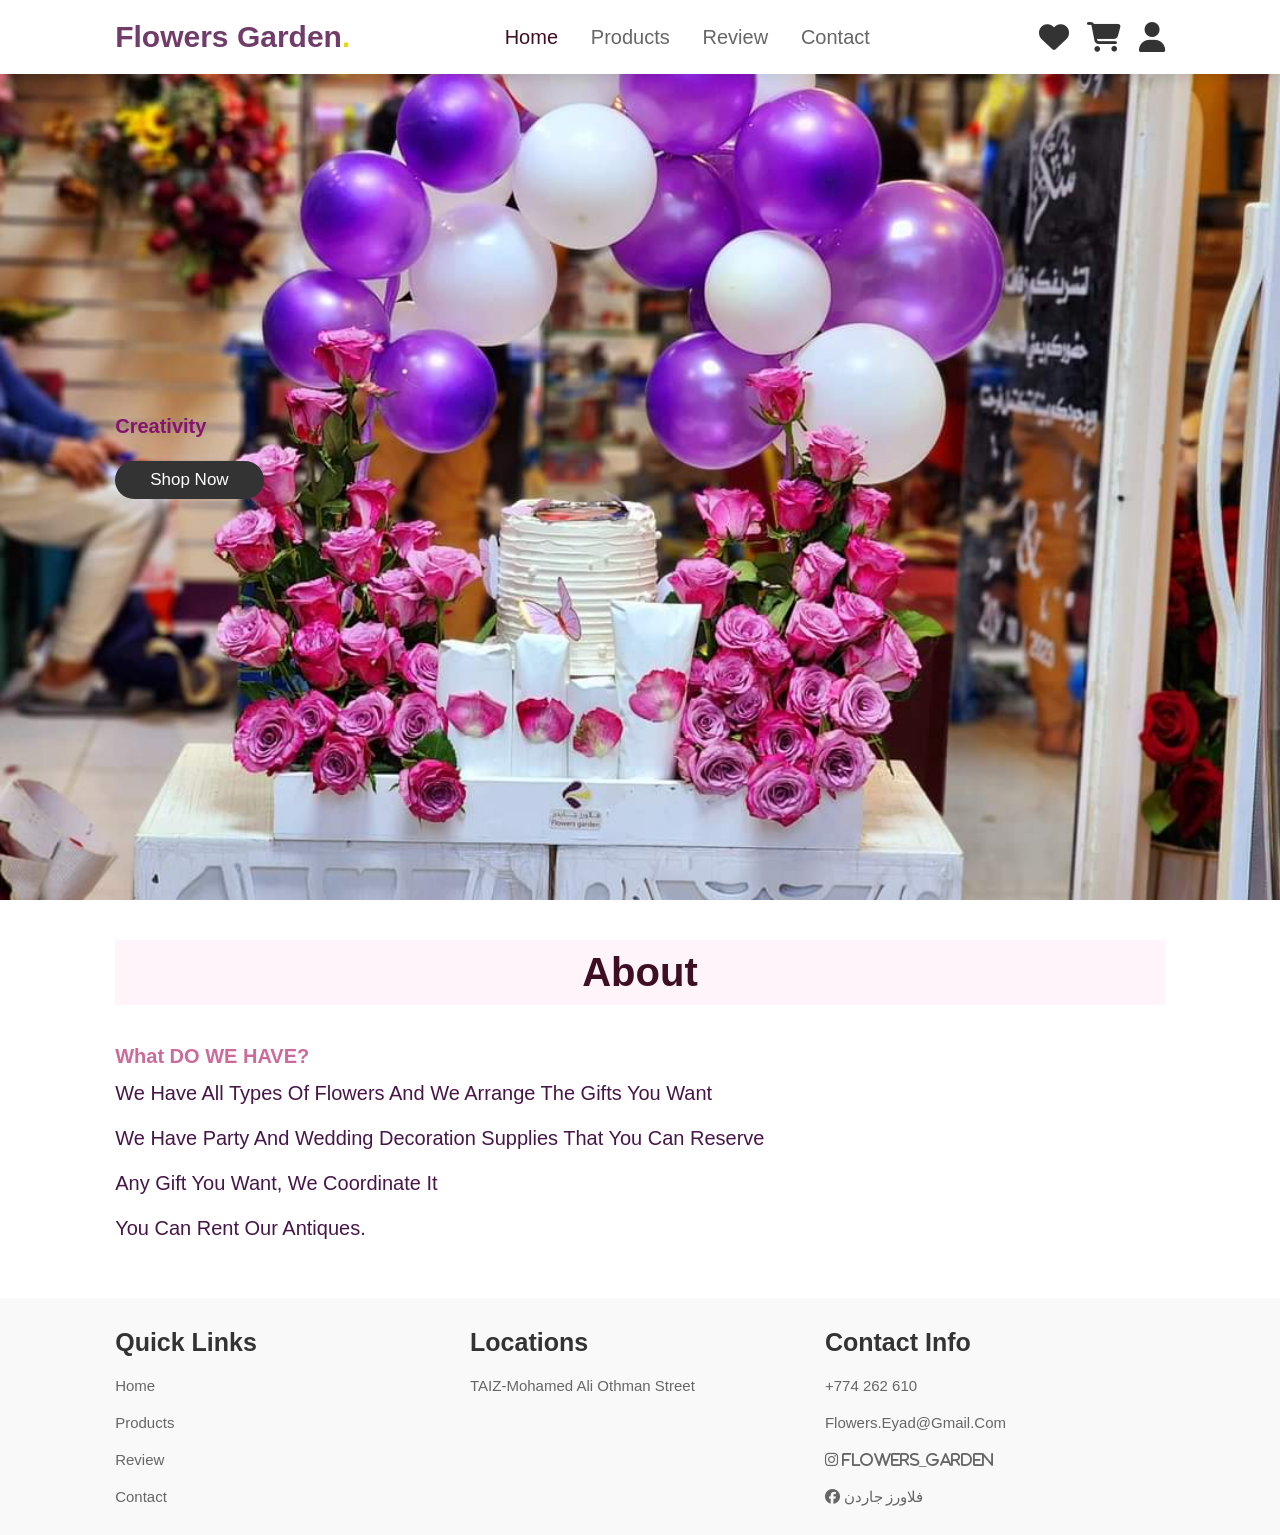
<file: index.html>
<!DOCTYPE html>
<html lang="en">
<head>
    <meta charset="UTF-8">
    <meta name="viewport" content="width=device-width, initial-scale=1.0">
    <title>Flowers Garden - الرئيسية</title>
    <!--Font awesome cdn link-->
    <link rel="stylesheet" href="https://cdnjs.cloudflare.com/ajax/libs/font-awesome/6.4.0/css/all.min.css">
    <!--custom css file link-->
    <link rel="stylesheet" href="style.css">
</head>
<body>
    
    <!--Header section starts-->
    <header>
        <input type="checkbox" name="" id="toggler">
        <label for="toggler" class="fas fa-bars"></label>
        <a href="index.html" class="logo">Flowers Garden<span>.</span></a>
        <nav class="navbar">
            <a href="index.html" class="active">Home</a>
            <a href="products.html">Products</a>
            <a href="reviews.html">Review</a>
            <a href="contact.html">Contact</a>
        </nav>
        <div class="icons">
            <a href="#" class="fas fa-heart"></a>
            <a href="#" class="fas fa-shopping-cart"></a>
            <a href="#" class="fas fa-user"></a>
        </div>
    </header>
    <!--Header section ends-->

    <!--Home section starts-->
    <section class="home" id="home">
        <div class="content">
            <h3>Creativity</h3>
            <a href="products.html" class="btn">Shop Now</a>
        </div>
    </section>
    <!--Home section ends-->

    <!--About section starts-->
    <section class="about" id="about">
        <h1 class="heading"><span>about</span></h1>
        <div class="row">
            <div class="content">
                <h3>What DO WE HAVE?</h3>
                <p>we have all types of flowers and we arrange the gifts you want</p>
                <p>we have party and wedding decoration supplies that you can reserve</p>
                <p>any gift you want, we coordinate it</p>
                <p>you can rent our antiques.</p>
            </div>
        </div>
    </section>
    <!--About section ends-->

    <!--Footer section starts-->
    <section class="footer">
        <div class="box-container">
            <div class="box">
                <h3>quick links</h3>
                <a href="index.html">home</a>
                <a href="products.html">products</a>
                <a href="reviews.html">review</a>
                <a href="contact.html">contact</a>
            </div>
            <div class="box">
                <h3>Locations</h3>
                <a href="#">TAIZ-Mohamed Ali Othman Street</a>
            </div>
            <div class="box">
                <h3>contact info</h3>
                <a href="#">+774 262 610</a>
                <a href="#">flowers.eyad@gmail.com</a>
                <div>
                    <a href="#"><i class="fab fa-instagram"> flowers_garden</i></a>
                    <a href="#"><i class="fab fa-facebook"> فلاورز جاردن</i></a>
                </div>
            </div>
        </div>
    </section>
    <!--Footer section ends-->

</body>
</html>
</file>
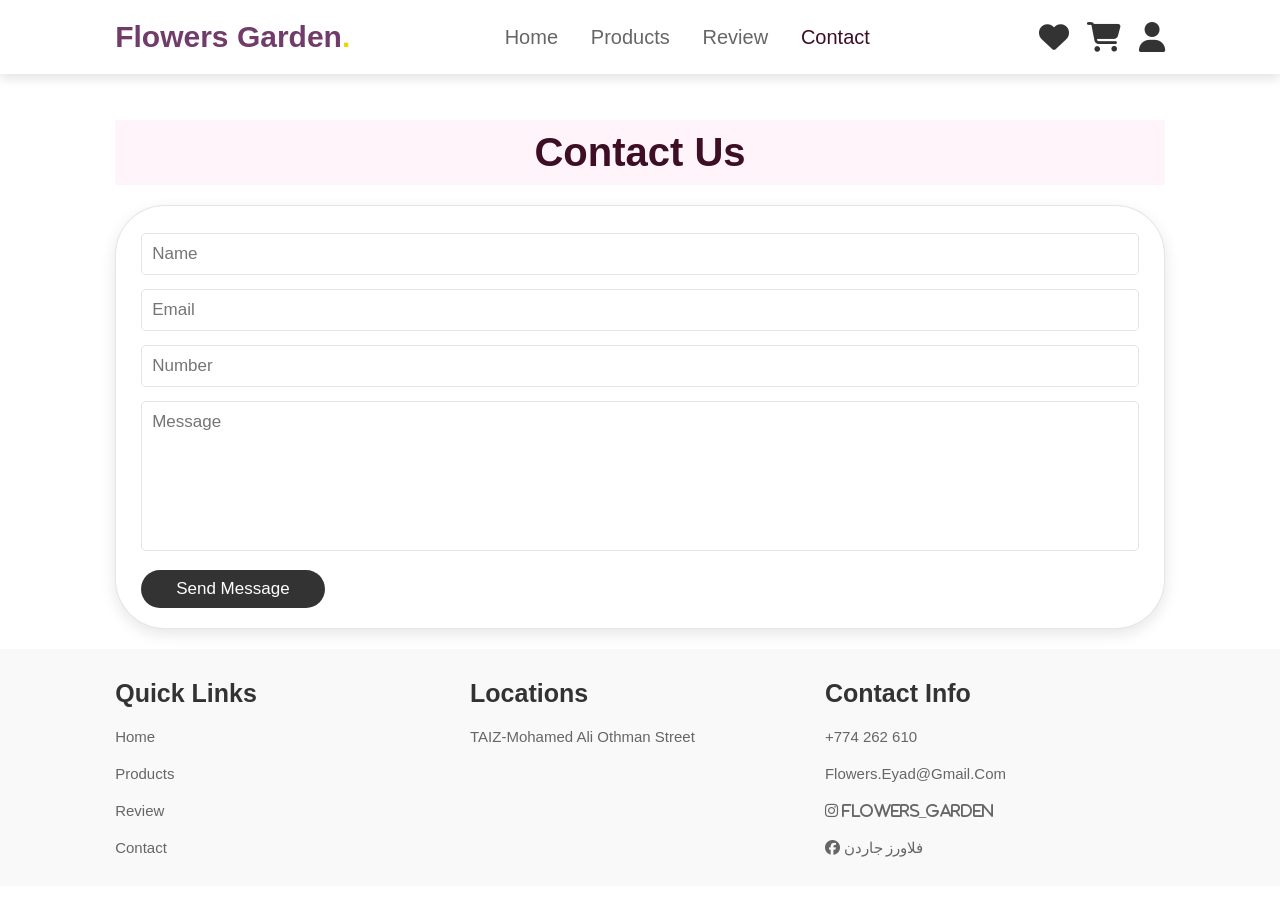
<file: contact.html>
<!DOCTYPE html>
<html lang="en">
<head>
    <meta charset="UTF-8">
    <meta name="viewport" content="width=device-width, initial-scale=1.0">
    <title>Flowers Garden -Contact</title>
    <link rel="stylesheet" href="https://cdnjs.cloudflare.com/ajax/libs/font-awesome/6.4.0/css/all.min.css">
    <link rel="stylesheet" href="style.css">
</head>
<body>

    <!--Header-->
    <header>
        <input type="checkbox" name="" id="toggler">
        <label for="toggler" class="fas fa-bars"></label>
        <a href="index.html" class="logo">Flowers Garden<span>.</span></a>
        <nav class="navbar">
            <a href="index.html">Home</a>
            <a href="products.html">Products</a>
            <a href="reviews.html">Review</a>
            <a href="contact.html" class="active">Contact</a>
        </nav>
        <div class="icons">
            <a href="#" class="fas fa-heart"></a>
            <a href="#" class="fas fa-shopping-cart"></a>
            <a href="#" class="fas fa-user"></a>
        </div>
    </header>

    <!--Contact section starts-->
    <section class="contact" id="contact" style="padding-top: 10rem;">
        <h1 class="heading"><span>contact Us</span></h1>
        <div class="row">
            <form method="post">
                <input type="text" class="box" placeholder="Name" name="name">
                <input type="email" class="box" placeholder="Email" name="email">
                <input type="number" class="box" placeholder="Number" name="number">
                <textarea name="message" class="box" placeholder="Message" cols="30" rows="10"></textarea>
                <input type="submit" value="send message" class="btn" name="butn">
            </form>
        </div>
    </section>
    <!--Contact section ends-->

    <!--Footer-->
    <section class="footer">
        <div class="box-container">
            <div class="box">
                <h3>quick links</h3>
                <a href="index.html">home</a>
                <a href="products.html">products</a>
                <a href="reviews.html">review</a>
                <a href="contact.html">contact</a>
            </div>
            <div class="box">
                <h3>Locations</h3>
                <a href="#">TAIZ-Mohamed Ali Othman Street</a>
            </div>
            <div class="box">
                <h3>contact info</h3>
                <a href="#">+774 262 610</a>
                <a href="#">flowers.eyad@gmail.com</a>
                <div>
                    <a href="#"><i class="fab fa-instagram"> flowers_garden</i></a>
                    <a href="#"><i class="fab fa-facebook"> فلاورز جاردن</i></a>
                </div>
            </div>
        </div>
    </section>

</body>
</html>
</file>
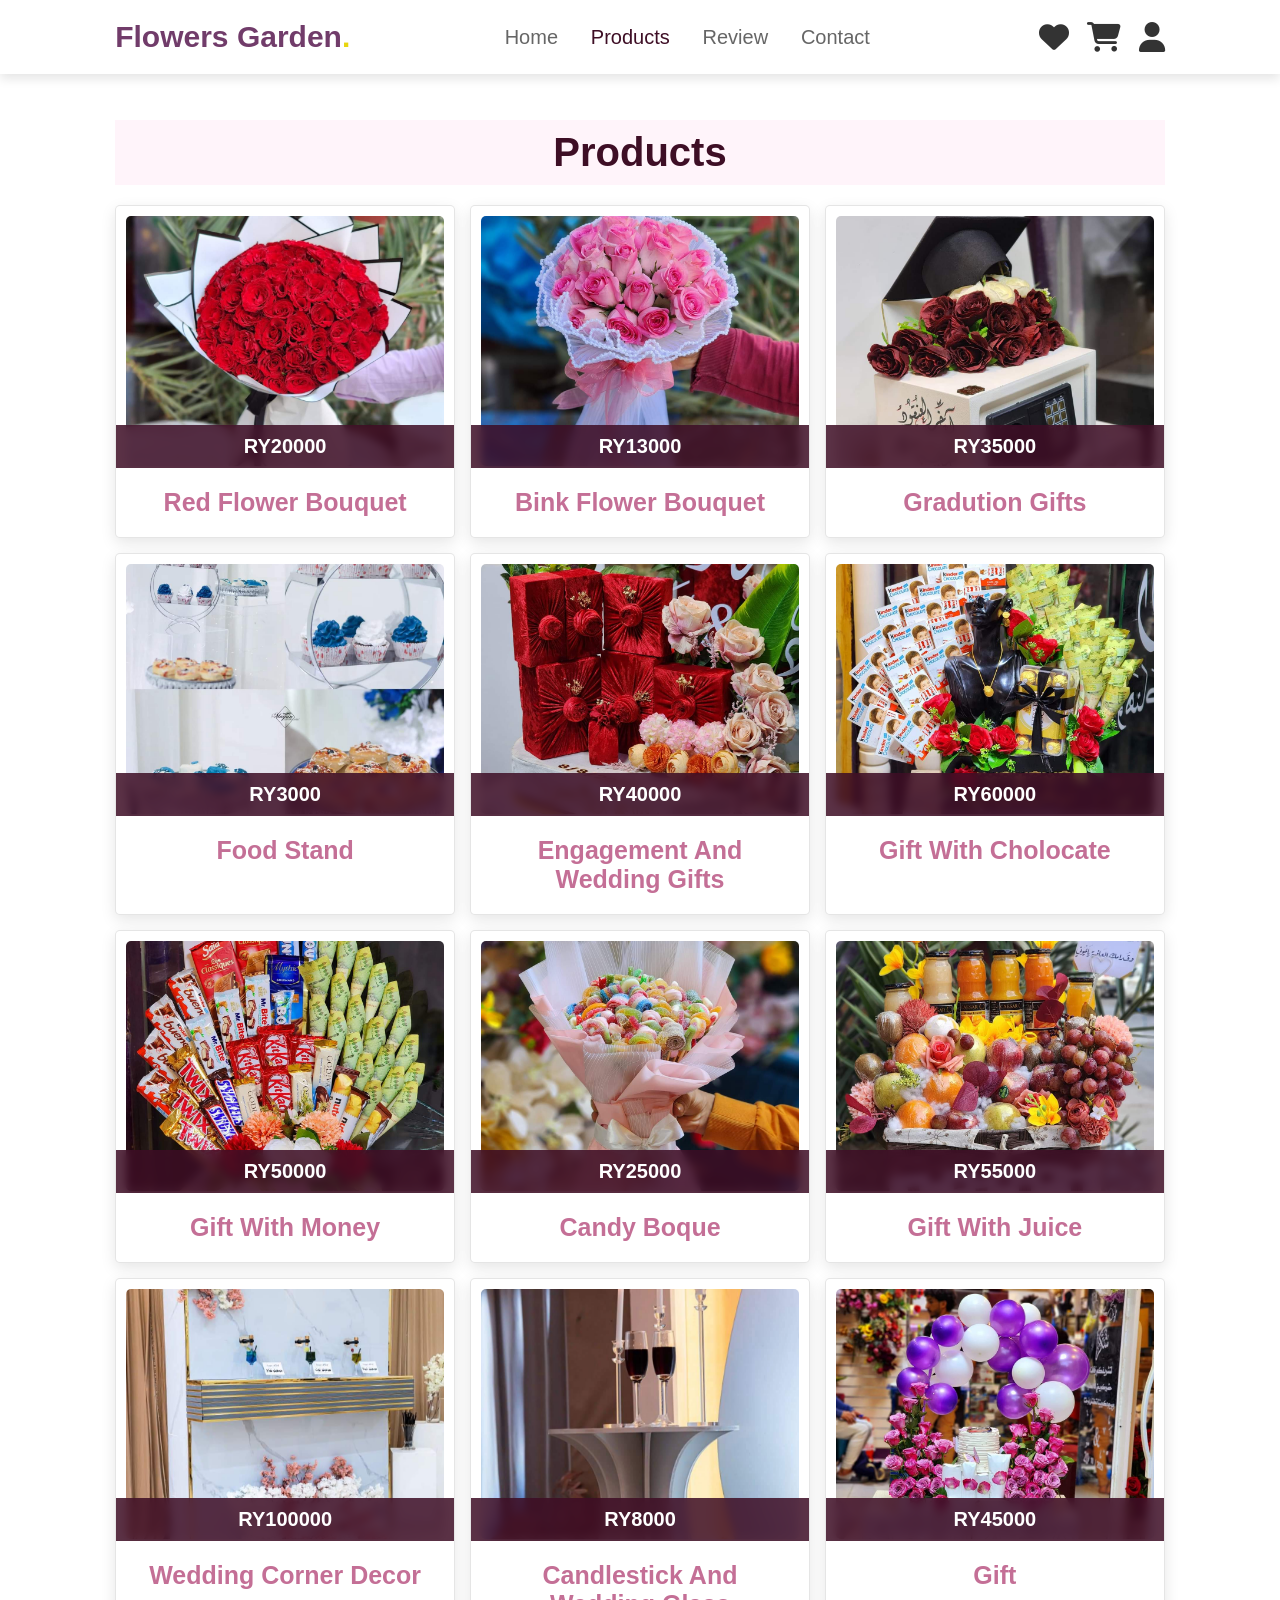
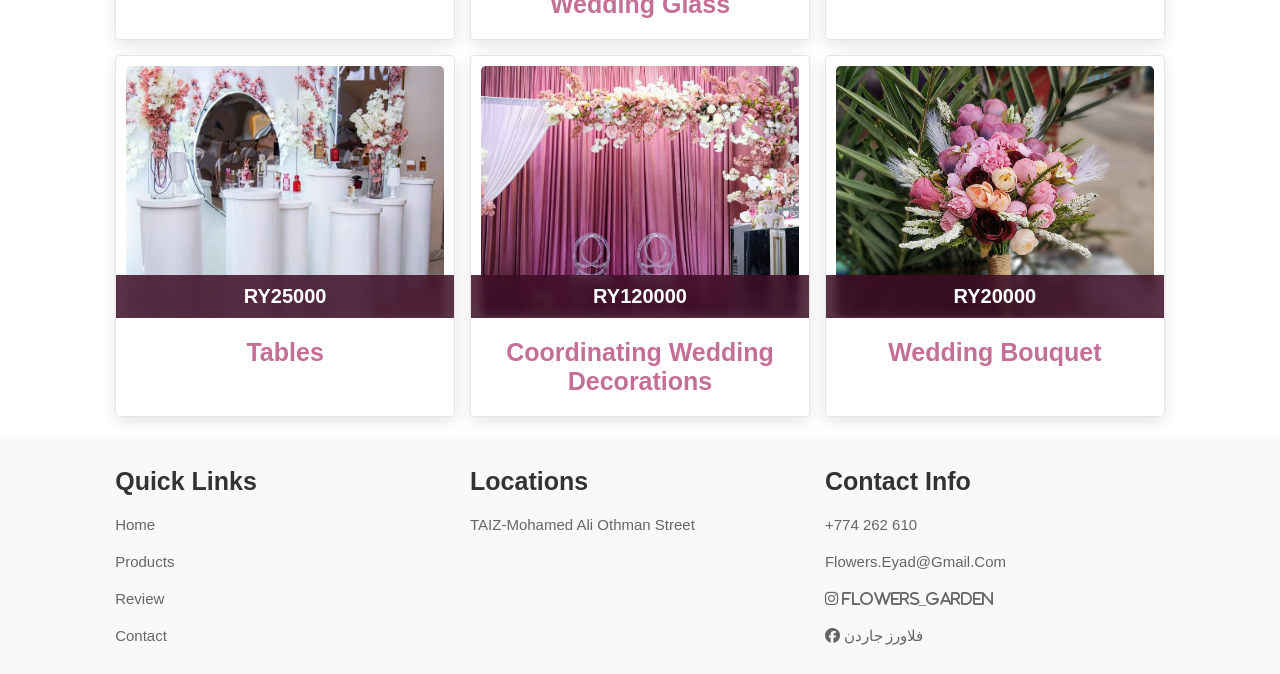
<file: products.html>
<!DOCTYPE html>
<html lang="en">
<head>
    <meta charset="UTF-8">
    <meta name="viewport" content="width=device-width, initial-scale=1.0">
    <title>Flowers Garden - Products</title>
    <link rel="stylesheet" href="https://cdnjs.cloudflare.com/ajax/libs/font-awesome/6.4.0/css/all.min.css">
    <link rel="stylesheet" href="style.css">
</head>
<body>

    <!--Header-->
    <header>
        <input type="checkbox" name="" id="toggler">
        <label for="toggler" class="fas fa-bars"></label>
        <a href="index.html" class="logo">Flowers Garden<span>.</span></a>
        <nav class="navbar">
            <a href="index.html">Home</a>
            <a href="products.html" class="active">Products</a>
            <a href="reviews.html">Review</a>
            <a href="contact.html">Contact</a>
        </nav>
        <div class="icons">
            <a href="#" class="fas fa-heart"></a>
            <a href="#" class="fas fa-shopping-cart"></a>
            <a href="#" class="fas fa-user"></a>
        </div>
    </header>

    <!--Products section starts-->
    <section class="products" id="products" style="padding-top: 10rem;">
        <h1 class="heading"><span>products</span></h1>
        <div class="box-container">

            <!-- منتج 1 -->
            <div class="box">
                <div class="image">
                    <img src="photo/FB_IMG_1702230545618.jpg" alt="">
                    <div class="icons">
                        <a href="#" class="fas fa-heart"></a>
                        <a href="#" class="cart-btn">add to cart</a>
                        <a href="#" class="fas fa-share"></a>
                    </div>
                    <!-- شريط السعر ثابت في الأسفل -->
                    <div class="price-bar">RY20000</div>
                </div>
                <div class="content">
                    <h3>red flower bouquet</h3>
                </div>
            </div>

            <!-- منتج 2 -->
            <div class="box">
                <div class="image">
                    <img src="photo/FB_IMG_1702233140164.jpg" alt="">
                    <div class="icons">
                        <a href="#" class="fas fa-heart"></a>
                        <a href="#" class="cart-btn">add to cart</a>
                        <a href="#" class="fas fa-share"></a>
                    </div>
                    <div class="price-bar">RY13000</div>
                </div>
                <div class="content">
                    <h3>Bink Flower bouquet</h3>
                </div>
            </div>

            <!-- منتج 3 -->
            <div class="box">
                <div class="image">
                    <img src="photo/FB_IMG_1702246032849.jpg" alt="">
                    <div class="icons">
                        <a href="#" class="fas fa-heart"></a>
                        <a href="#" class="cart-btn">add to cart</a>
                        <a href="#" class="fas fa-share"></a>
                    </div>
                    <div class="price-bar">RY35000</div>
                </div>
                <div class="content">
                    <h3>Gradution Gifts</h3>
                </div>
            </div>

            <!-- منتج 4 -->
            <div class="box">
                <div class="image">
                    <img src="photo/FB_IMG_1702246109571.jpg" alt="">
                    <div class="icons">
                        <a href="#" class="fas fa-heart"></a>
                        <a href="#" class="cart-btn">add to cart</a>
                        <a href="#" class="fas fa-share"></a>
                    </div>
                    <div class="price-bar">RY3000</div>
                </div>
                <div class="content">
                    <h3>Food Stand</h3>
                </div>
            </div>

            <!-- منتج 5 -->
            <div class="box">
                <div class="image">
                    <img src="photo/FB_IMG_1702243725428.jpg" alt="">
                    <div class="icons">
                        <a href="#" class="fas fa-heart"></a>
                        <a href="#" class="cart-btn">add to cart</a>
                        <a href="#" class="fas fa-share"></a>
                    </div>
                    <div class="price-bar">RY40000</div>
                </div>
                <div class="content">
                    <h3>Engagement and wedding gifts</h3>
                </div>
            </div>

            <!-- منتج 6 -->
            <div class="box">
                <div class="image">
                    <img src="photo/FB_IMG_1702230530713.jpg" alt="">
                    <div class="icons">
                        <a href="#" class="fas fa-heart"></a>
                        <a href="#" class="cart-btn">add to cart</a>
                        <a href="#" class="fas fa-share"></a>
                    </div>
                    <div class="price-bar">RY60000</div>
                </div>
                <div class="content">
                    <h3>gift with cholocate</h3>
                </div>
            </div>

            <!-- منتج 7 -->
            <div class="box">
                <div class="image">
                    <img src="photo/FB_IMG_1702230615599.jpg" alt="">
                    <div class="icons">
                        <a href="#" class="fas fa-heart"></a>
                        <a href="#" class="cart-btn">add to cart</a>
                        <a href="#" class="fas fa-share"></a>
                    </div>
                    <div class="price-bar">RY50000</div>
                </div>
                <div class="content">
                    <h3>Gift with money</h3>
                </div>
            </div>

            <!-- منتج 8 -->
            <div class="box">
                <div class="image">
                    <img src="photo/FB_IMG_1702230642436.jpg" alt="">
                    <div class="icons">
                        <a href="#" class="fas fa-heart"></a>
                        <a href="#" class="cart-btn">add to cart</a>
                        <a href="#" class="fas fa-share"></a>
                    </div>
                    <div class="price-bar">RY25000</div>
                </div>
                <div class="content">
                    <h3>Candy boque</h3>
                </div>
            </div>

            <!-- منتج 9 -->
            <div class="box">
                <div class="image">
                    <img src="photo/FB_IMG_1702230670777.jpg" alt="">
                    <div class="icons">
                        <a href="#" class="fas fa-heart"></a>
                        <a href="#" class="cart-btn">add to cart</a>
                        <a href="#" class="fas fa-share"></a>
                    </div>
                    <div class="price-bar">RY55000</div>
                </div>
                <div class="content">
                    <h3>Gift with juice</h3>
                </div>
            </div>

            <!-- منتج 10 -->
            <div class="box">
                <div class="image">
                    <img src="photo/FB_IMG_1702230791047.jpg" alt="">
                    <div class="icons">
                        <a href="#" class="fas fa-heart"></a>
                        <a href="#" class="cart-btn">add to cart</a>
                        <a href="#" class="fas fa-share"></a>
                    </div>
                    <div class="price-bar">RY100000</div>
                </div>
                <div class="content">
                    <h3>Wedding corner decor</h3>
                </div>
            </div>

            <!-- منتج 11 -->
            <div class="box">
                <div class="image">
                    <img src="photo/FB_IMG_1702230802851.jpg" alt="">
                    <div class="icons">
                        <a href="#" class="fas fa-heart"></a>
                        <a href="#" class="cart-btn">add to cart</a>
                        <a href="#" class="fas fa-share"></a>
                    </div>
                    <div class="price-bar">RY8000</div>
                </div>
                <div class="content">
                    <h3>Candlestick and Wedding glass</h3>
                </div>
            </div>

            <!-- منتج 12 -->
            <div class="box">
                <div class="image">
                    <img src="photo/FB_IMG_1702234428412.jpg" alt="">
                    <div class="icons">
                        <a href="#" class="fas fa-heart"></a>
                        <a href="#" class="cart-btn">add to cart</a>
                        <a href="#" class="fas fa-share"></a>
                    </div>
                    <div class="price-bar">RY45000</div>
                </div>
                <div class="content">
                    <h3>Gift</h3>
                </div>
            </div>

            <!-- منتج 13 -->
            <div class="box">
                <div class="image">
                    <img src="photo/FB_IMG_1702230768107.jpg" alt="">
                    <div class="icons">
                        <a href="#" class="fas fa-heart"></a>
                        <a href="#" class="cart-btn">add to cart</a>
                        <a href="#" class="fas fa-share"></a>
                    </div>
                    <div class="price-bar">RY25000</div>
                </div>
                <div class="content">
                    <h3>Tables</h3>
                </div>
            </div>

            <!-- منتج 14 -->
            <div class="box">
                <div class="image">
                    <img src="photo/FB_IMG_1702243776893.jpg" alt="">
                    <div class="icons">
                        <a href="#" class="fas fa-heart"></a>
                        <a href="#" class="cart-btn">add to cart</a>
                        <a href="#" class="fas fa-share"></a>
                    </div>
                    <div class="price-bar">RY120000</div>
                </div>
                <div class="content">
                    <h3>Coordinating Wedding Decorations</h3>
                </div>
            </div>

            <!-- منتج 15 -->
            <div class="box">
                <div class="image">
                    <img src="photo/FB_IMG_1702243761883.jpg" alt="">
                    <div class="icons">
                        <a href="#" class="fas fa-heart"></a>
                        <a href="#" class="cart-btn">add to cart</a>
                        <a href="#" class="fas fa-share"></a>
                    </div>
                    <div class="price-bar">RY20000</div>
                </div>
                <div class="content">
                    <h3>Wedding bouquet</h3>
                </div>
            </div>

        </div>
    </section>
    <!--Products section ends-->

    <!--Footer-->
    <section class="footer">
        <div class="box-container">
            <div class="box">
                <h3>quick links</h3>
                <a href="index.html">home</a>
                <a href="products.html">products</a>
                <a href="reviews.html">review</a>
                <a href="contact.html">contact</a>
            </div>
            <div class="box">
                <h3>Locations</h3>
                <a href="#">TAIZ-Mohamed Ali Othman Street</a>
            </div>
            <div class="box">
                <h3>contact info</h3>
                <a href="#">+774 262 610</a>
                <a href="#">flowers.eyad@gmail.com</a>
                <div>
                    <a href="#"><i class="fab fa-instagram"> flowers_garden</i></a>
                    <a href="#"><i class="fab fa-facebook"> فلاورز جاردن</i></a>
                </div>
            </div>
        </div>
    </section>

</body>
</html>
</file>
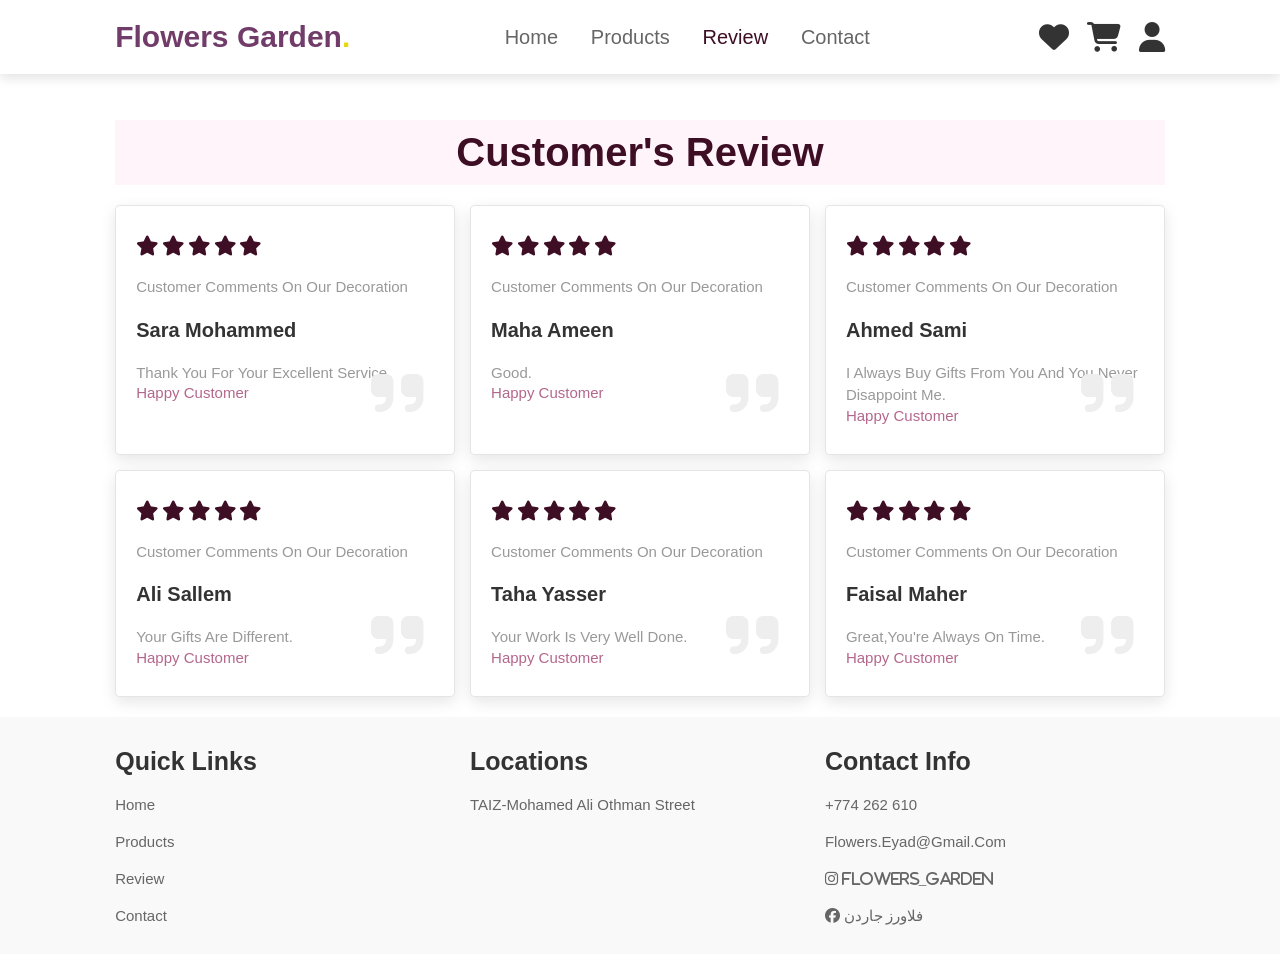
<file: reviews.html>
<!DOCTYPE html>
<html lang="en">
<head>
    <meta charset="UTF-8">
    <meta name="viewport" content="width=device-width, initial-scale=1.0">
    <title>Flowers Garden - Coustmer review</title>
    <link rel="stylesheet" href="https://cdnjs.cloudflare.com/ajax/libs/font-awesome/6.4.0/css/all.min.css">
    <link rel="stylesheet" href="style.css">
</head>
<body>

    <!--Header-->
    <header>
        <input type="checkbox" name="" id="toggler">
        <label for="toggler" class="fas fa-bars"></label>
        <a href="index.html" class="logo">Flowers Garden<span>.</span></a>
        <nav class="navbar">
            <a href="index.html">Home</a>
            <a href="products.html">Products</a>
            <a href="reviews.html" class="active">Review</a>
            <a href="contact.html">Contact</a>
        </nav>
        <div class="icons">
            <a href="#" class="fas fa-heart"></a>
            <a href="#" class="fas fa-shopping-cart"></a>
            <a href="#" class="fas fa-user"></a>
        </div>
    </header>

    <!--Review section starts-->
    <section class="review" id="review" style="padding-top: 10rem;">
        <h1 class="heading"><span>customer's review</span></h1>
        <div class="box-container">

            <div class="box">
                <div class="stars">
                    <i class="fas fa-star"></i>
                    <i class="fas fa-star"></i>
                    <i class="fas fa-star"></i>
                    <i class="fas fa-star"></i>
                    <i class="fas fa-star"></i>
                </div>
                <p>Customer comments on our decoration</p>
                <div class="user">
                    <div class="user-info">
                        <h3>Sara Mohammed</h3>
                        <p>Thank you for your  excellent service.</p>
                        <span>Happy Customer</span>
                    </div>
                </div>
                <span class="fas fa-quote-right"></span>
            </div>

            <div class="box">
                <div class="stars">
                    <i class="fas fa-star"></i>
                    <i class="fas fa-star"></i>
                    <i class="fas fa-star"></i>
                    <i class="fas fa-star"></i>
                    <i class="fas fa-star"></i>
                </div>
                <p>Customer comments on our decoration</p>
                <div class="user">
                  
                    <div class="user-info">
                        <h3>Maha Ameen</h3>
                        <p> Good.</p>
                        <span>Happy Customer</span>
                    </div>
                </div>
                <span class="fas fa-quote-right"></span>
            </div>
             <div class="box">
                <div class="stars">
                    <i class="fas fa-star"></i>
                    <i class="fas fa-star"></i>
                    <i class="fas fa-star"></i>
                    <i class="fas fa-star"></i>
                    <i class="fas fa-star"></i>
                </div>
                <p>Customer comments on our decoration</p>
                <div class="user">
                  
                    <div class="user-info">
                        <h3>Ahmed Sami</h3>
                        <p> I always buy gifts from you and you never disappoint me.</p>
                        <span>Happy Customer</span>
                    </div>
                </div>
                <span class="fas fa-quote-right"></span>
            </div>
             <div class="box">
                <div class="stars">
                    <i class="fas fa-star"></i>
                    <i class="fas fa-star"></i>
                    <i class="fas fa-star"></i>
                    <i class="fas fa-star"></i>
                    <i class="fas fa-star"></i>
                </div>
                <p>Customer comments on our decoration</p>
                <div class="user">
                  
                    <div class="user-info">
                        <h3>Ali Sallem</h3>
                        <p> your gifts are different.</p>
                        <span>Happy Customer</span>
                    </div>
                </div>
                <span class="fas fa-quote-right"></span>
            </div>

            <div class="box">
                <div class="stars">
                    <i class="fas fa-star"></i>
                    <i class="fas fa-star"></i>
                    <i class="fas fa-star"></i>
                    <i class="fas fa-star"></i>
                    <i class="fas fa-star"></i>
                </div>
                <p>Customer comments on our decoration</p>
                <div class="user">
                 
                    <div class="user-info">
                        <h3>Taha Yasser</h3>
                        <p>your work is very well done. </p>
                        <span>Happy Customer</span>
                    </div>
                </div>
                <span class="fas fa-quote-right"></span>
            </div>

            <div class="box">
                <div class="stars">
                    <i class="fas fa-star"></i>
                    <i class="fas fa-star"></i>
                    <i class="fas fa-star"></i>
                    <i class="fas fa-star"></i>
                    <i class="fas fa-star"></i>
                </div>
                <p>Customer comments on our decoration</p>
                <div class="user">
                   
                    <div class="user-info">
                        <h3>Faisal maher</h3>
                        <p> Great,you're always on time.</p>
                        <span>Happy Customer</span>

                    </div>
                </div>
                <span class="fas fa-quote-right"></span>
            </div>

        </div>
    </section>
    <!--Review section ends-->

    <!--Footer-->
    <section class="footer">
        <div class="box-container">
            <div class="box">
                <h3>quick links</h3>
                <a href="index.html">home</a>
                <a href="products.html">products</a>
                <a href="reviews.html">review</a>
                <a href="contact.html">contact</a>
            </div>
            <div class="box">
                <h3>Locations</h3>
                <a href="#">TAIZ-Mohamed Ali Othman Street</a>
            </div>
            <div class="box">
                <h3>contact info</h3>
                <a href="#">+774 262 610</a>
                <a href="#">flowers.eyad@gmail.com</a>
                <div>
                    <a href="#"><i class="fab fa-instagram"> flowers_garden</i></a>
                    <a href="#"><i class="fab fa-facebook"> فلاورز جاردن</i></a>
                </div>
            </div>
        </div>
    </section>

</body>
</html>
</file>
<file: style.css>
:root {
    --pink: #3e0e25;
}

* {
    margin: 0;
    box-sizing: border-box;
    font-family: Verdana, Geneva, Tahoma, sans-serif;
    outline: none;
    border: none;
    text-decoration: none;
    text-transform: capitalize;
    transition: .2s linear;
}

html {
    font-size: 62.5%;
    scroll-behavior: smooth;
    scroll-padding-top: 6rem;
    overflow-x: hidden;
}

section {
    padding: 2rem 9%;
}

.heading {
    text-align: center;
    font-size: 4rem;
    color: #333;
    padding: 1rem;
    margin: 2rem 0;
    background: rgba(255, 51, 153, .05);
}

.heading span {
    color: var(--pink);
}

.btn {
    display: inline-block;
    margin-top: 1rem;
    border-radius: 5rem;
    background: #333;
    color: #fff;
    padding: .9rem 3.5rem;
    cursor: pointer;
    font-size: 1.7rem;
}

.btn:hover {
    background: var(--pink);
}

/* ===== الهيدر ===== */
header {
    position: fixed;
    top: 0; left: 0; right: 0;
    background: #fff;
    padding: 2rem 9%;
    display: flex;
    align-items: center;
    justify-content: space-between;
    z-index: 1000;
    box-shadow: 0 .5rem 1rem rgba(0,0,0,.1);
}

header .logo {
    font-size: 3rem;
    color: #713c6a;
    font-weight: bolder;
}

header .logo span {
    color: #e8d60f;
}

header .navbar a {
    font-size: 2rem;
    padding: 0 1.5rem;
    color: #666;
}

header .navbar a:hover,
header .navbar a.active {
    color: var(--pink);
}

header .icons a {
    font-size: 3rem;
    color: #333;
    margin-left: 1.5rem;
}

header .icons a:hover {
    color: var(--pink);
}

header #toggler {
    display: none;
}

header .fa-bars {
    font-size: 3rem;
    color: #333;
    border-radius: .5rem;
    padding: .5rem 1.5rem;
    cursor: pointer;
    border: .1rem solid rgba(0,0,0,.3);
    display: none;
}

/* ===== الصفحة الرئيسية ===== */
.home {
    background-image: url("photo/FB_IMG_1702234428412.jpg") ;
    display: flex;
    align-items: center;
    min-height: 100vh;
    background-size: cover;
    background-position: center;
    position: relative;
     background-repeat: no-repeat;
  
   
}

.home .content {
    max-width: 50rem;
}

.home .content h3 {
    font-size: 2rem;
    color: #86146f;
    padding: 1rem 0;
    line-height: 1.5;
}

/* ===== About ===== */
.about .row {
    display: flex;
    align-items: center;
    gap: 2rem;
    flex-wrap: wrap;
    padding: 2rem 0 3rem;
}

.about .row .content {
    flex: 1 1 40rem;
}

.about .row .content h3 {
    font-size: 2rem;
    color: #cc6b9b;
}

.about .row .content p {
    font-size: 20px;
    color: #471648;
    padding: .5rem 0;
    padding-top: 1rem;
    line-height: 1.5;
}

/* ===== المنتجات ===== */
.products .box-container {
    display: flex;
    flex-wrap: wrap;
    gap: 1.5rem;
}

.products .box-container .box {
    flex: 1 1 30rem;
    box-shadow: 0 .5rem 1.5rem rgba(0,0,0,.1);
    border-radius: .5rem;
    border: .1rem solid rgba(0,0,0,.1);
    position: relative;
    overflow: hidden;
    background: #fff;
}

.products .box-container .box .discount {
    position: absolute;
    top: 1rem; left: 1rem;
    padding: .7rem 1rem;
    font-size: 2rem;
    color: var(--pink);
    background: rgba(255,51,153,0.5);
    z-index: 1;
    border-radius: .5rem;
}

.products .box-container .box .image {
    position: relative;
    text-align: center;
    padding: 1rem 1rem 0;
    overflow: hidden;
}

.products .box-container .box .image img {
    height: 25rem;
    width: 100%;
    object-fit: cover;
    border-radius: .5rem;
}

/* ===== شريط السعر ثابت (لا يتحرك) ===== */
.products .box-container .box .price-bar {
    position: absolute;
    bottom: 0;
    left: 0;
    right: 0;
    background: rgba(62, 14, 37, 0.85);
    color: #fff;
    padding: 1rem;
    font-size: 2rem;
    font-weight: bold;
    text-align: center;
    backdrop-filter: blur(4px);
    z-index: 2;
    /* ثابت دائماً، لا يتحرك */
    transform: translateY(0);
    transition: none;
}

/* ===== الأيقونات عند التمرير ===== */
.products .box-container .box .image .icons {
    position: absolute;
    bottom: -7rem;
    left: 0;
    right: 0;
    display: flex;
    z-index: 3;
}

.products .box-container .box:hover .image .icons {
    bottom: 0;
}

.products .box-container .box .image .icons a {
    height: 5rem;
    line-height: 5rem;
    font-size: 2rem;
    width: 50%;
    background: var(--pink);
    color: #fff;
}

.products .box-container .box .image .icons .cart-btn {
    border-left: .1rem solid #fff7;
    border-right: .1rem solid #fff7;
    width: 100%;
}

.products .box-container .box .image .icons a:hover {
    background: #333;
}

/* ===== المحتوى النصي ===== */
.products .box-container .box .content {
    padding: 2rem;
    text-align: center;
}

.products .box-container .box .content h3 {
    font-size: 2.5rem;
    color: #c46f96;
}

/* ===== آراء العملاء ===== */
.review .box-container {
    display: flex;
    flex-wrap: wrap;
    gap: 1.5rem;
}

.review .box-container .box {
    flex: 1 1 30rem;
    box-shadow: 0 .5rem 1.5rem rgba(0,0,0,.1);
    border-radius: .5rem;
    padding: 3rem 2rem;
    position: relative;
    border: .1rem solid rgba(0,0,0,.1);
    background: #fff;
}

.review .box-container .box .fa-quote-right {
    position: absolute;
    bottom: 3rem; right: 3rem;
    font-size: 6rem;
    color: #eee;
}

.review .box-container .box .stars i {
    color: var(--pink);
    font-size: 2rem;
}

.review .box-container .box p {
    color: #999;
    font-size: 1.5rem;
    line-height: 1.5;
    padding-top: 2rem;

}

.review .box-container .box .user {
    display: flex;
    align-items: center;
    padding-top: 2rem;
}

/*.review .box-container .box .user p {
    height: 8rem;
    width: 8rem;
    border-radius: 50%;
    object-fit: cover;
    margin-right: 2rem;
}*/
.review .box-container .box .user .user-info .p{
      font-size: 2rem;
    color: #131212;
  
}

.review .box-container .box .user h3 {
    font-size: 2rem;
    color: #333;
}


.review .box-container .box .user span {
    font-size: 1.5rem;
    color: #b4678c;
    

}

/* ===== نموذج التواصل ===== */
.contact .row {
    display: flex;
    flex-wrap: wrap;
    gap: 5rem;
    align-items: center;
}

.contact .row form {
    flex: 1 1 40rem;
    padding: 2rem 2.5rem;
    box-shadow: 0 .5rem 1.5rem rgba(0,0,0,.1);
    border: .1rem solid rgba(0,0,0,.1);
    background: #fff;
    border-radius: 5rem;
}

.contact .row form .box {
    padding: 1rem;
    font-size: 1.7rem;
    color: #333;
    text-transform: none;
    border: .1rem solid rgba(0,0,0,.1);
    border-radius: .5rem;
    margin: .7rem 0;
    width: 100%;
}

.contact .row form .box:focus {
    border-color: var(--pink);
}

.contact .row form textarea {
    height: 15rem;
    resize: none;
}

/* ===== التذييل ===== */
.footer {
    background: #f9f9f9;
    padding: 2rem 9%;
}

.footer .box-container {
    display: flex;
    flex-wrap: wrap;
    gap: 1.5rem;
}

.footer .box-container .box {
    flex: 1 1 25rem;
}

.footer .box-container .box h3 {
    color: #333;
    font-size: 2.5rem;
    padding: 1rem 0;
}

.footer .box-container .box a {
    display: block;
    color: #666;
    font-size: 1.5rem;
    padding: 1rem 0;
}

.footer .box-container .box a:hover {
    color: var(--pink);
    text-decoration: underline;
}

/* ===== ميديا كويري ===== */
@media (max-width:991px) {
    html { font-size: 55%; }
    header { padding: 2rem; }
    section { padding: 2rem; }
    .home { background-position: center; }
}

@media (max-width:768px) {
    header .fa-bars { display: block; }
    header .navbar {
        position: absolute;
        top: 100%; left: 0; right: 0;
        background: #eee;
        border-top: .1rem solid rgba(0,0,0,.1);
        clip-path: polygon(0 0, 100% 0, 100% 0, 0 0);
    }
    header #toggler:checked ~ .navbar {
        clip-path: polygon(0 0, 100% 0, 100% 100%, 0% 100%);
    }
    header .navbar a {
        margin: 1.5rem;
        padding: 1.5rem;
        background: #fff;
        border: .1rem solid rgba(0,0,0,.1);
        display: block;
    }
    .home .content h3 { font-size: 1.8rem; }
}

@media (max-width:450px) {
    html { font-size: 50%; }
    .heading { font-size: 3rem; }
}
</file>
